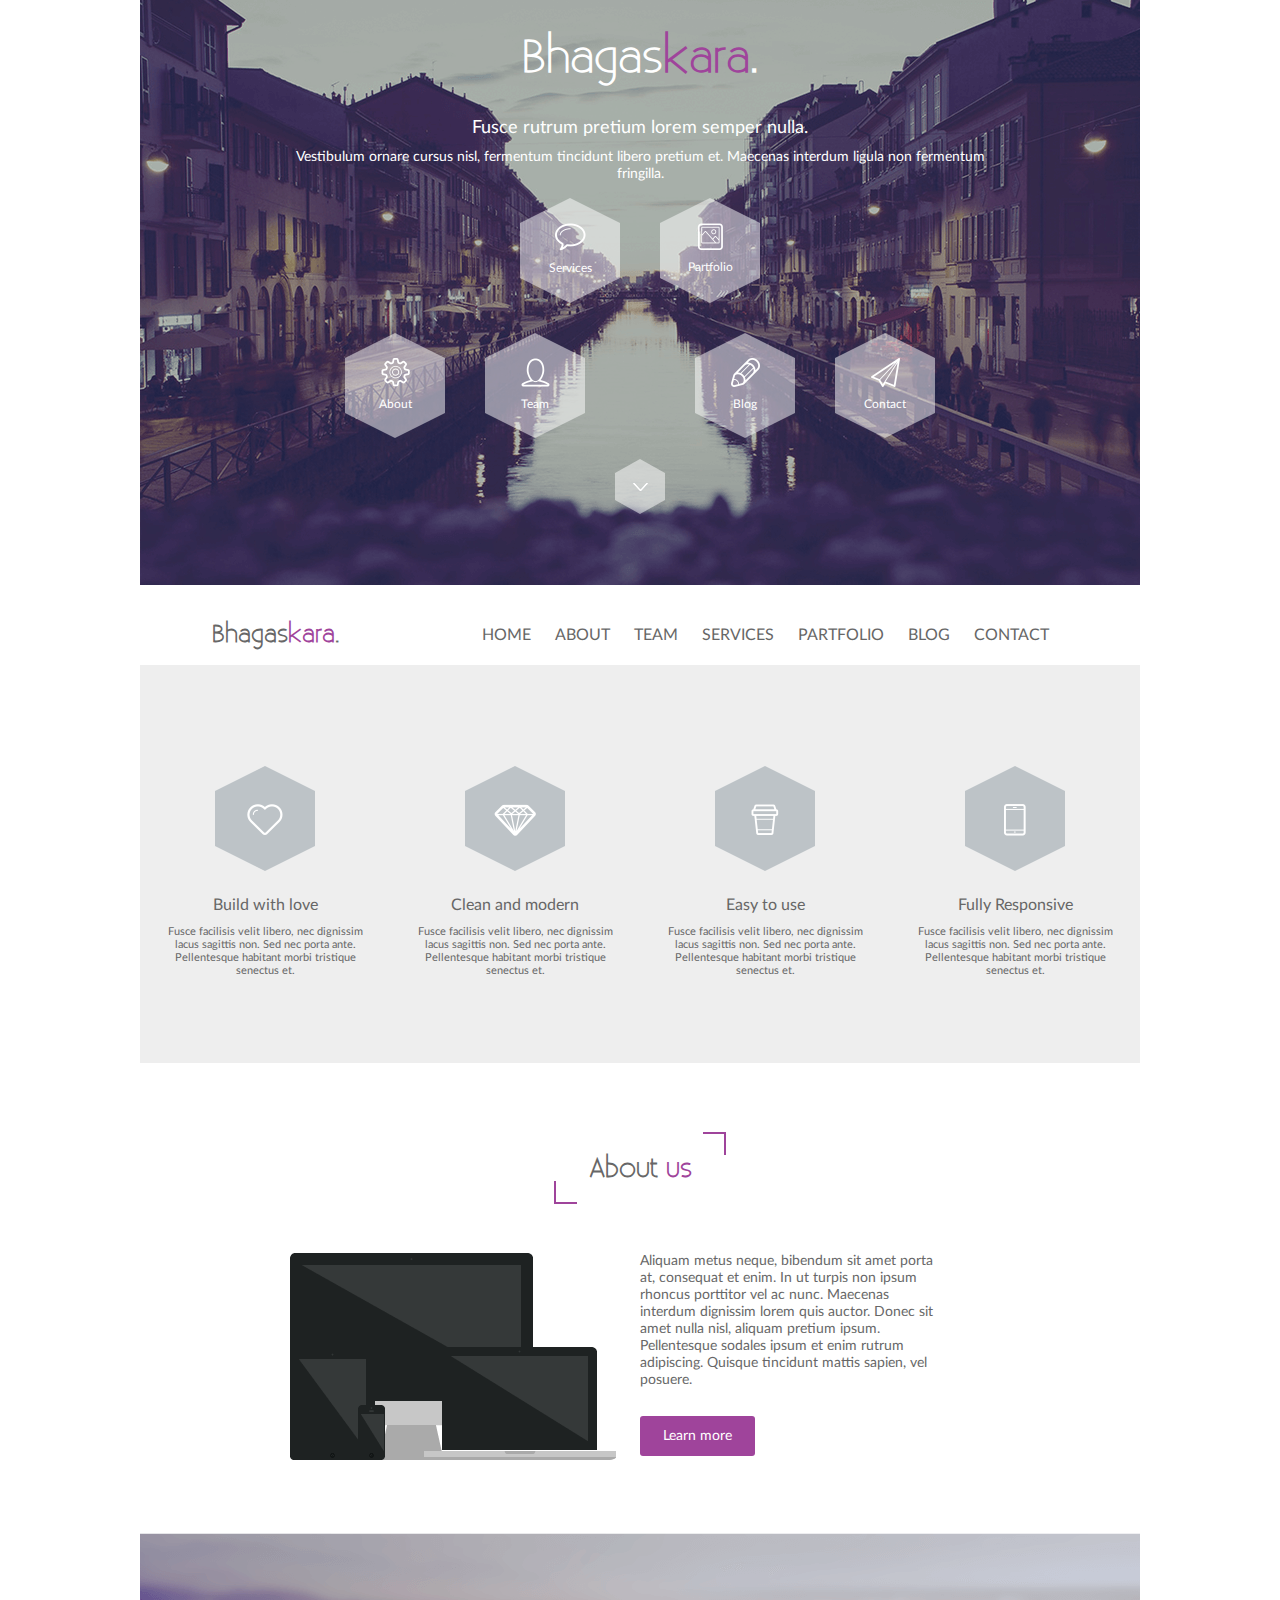
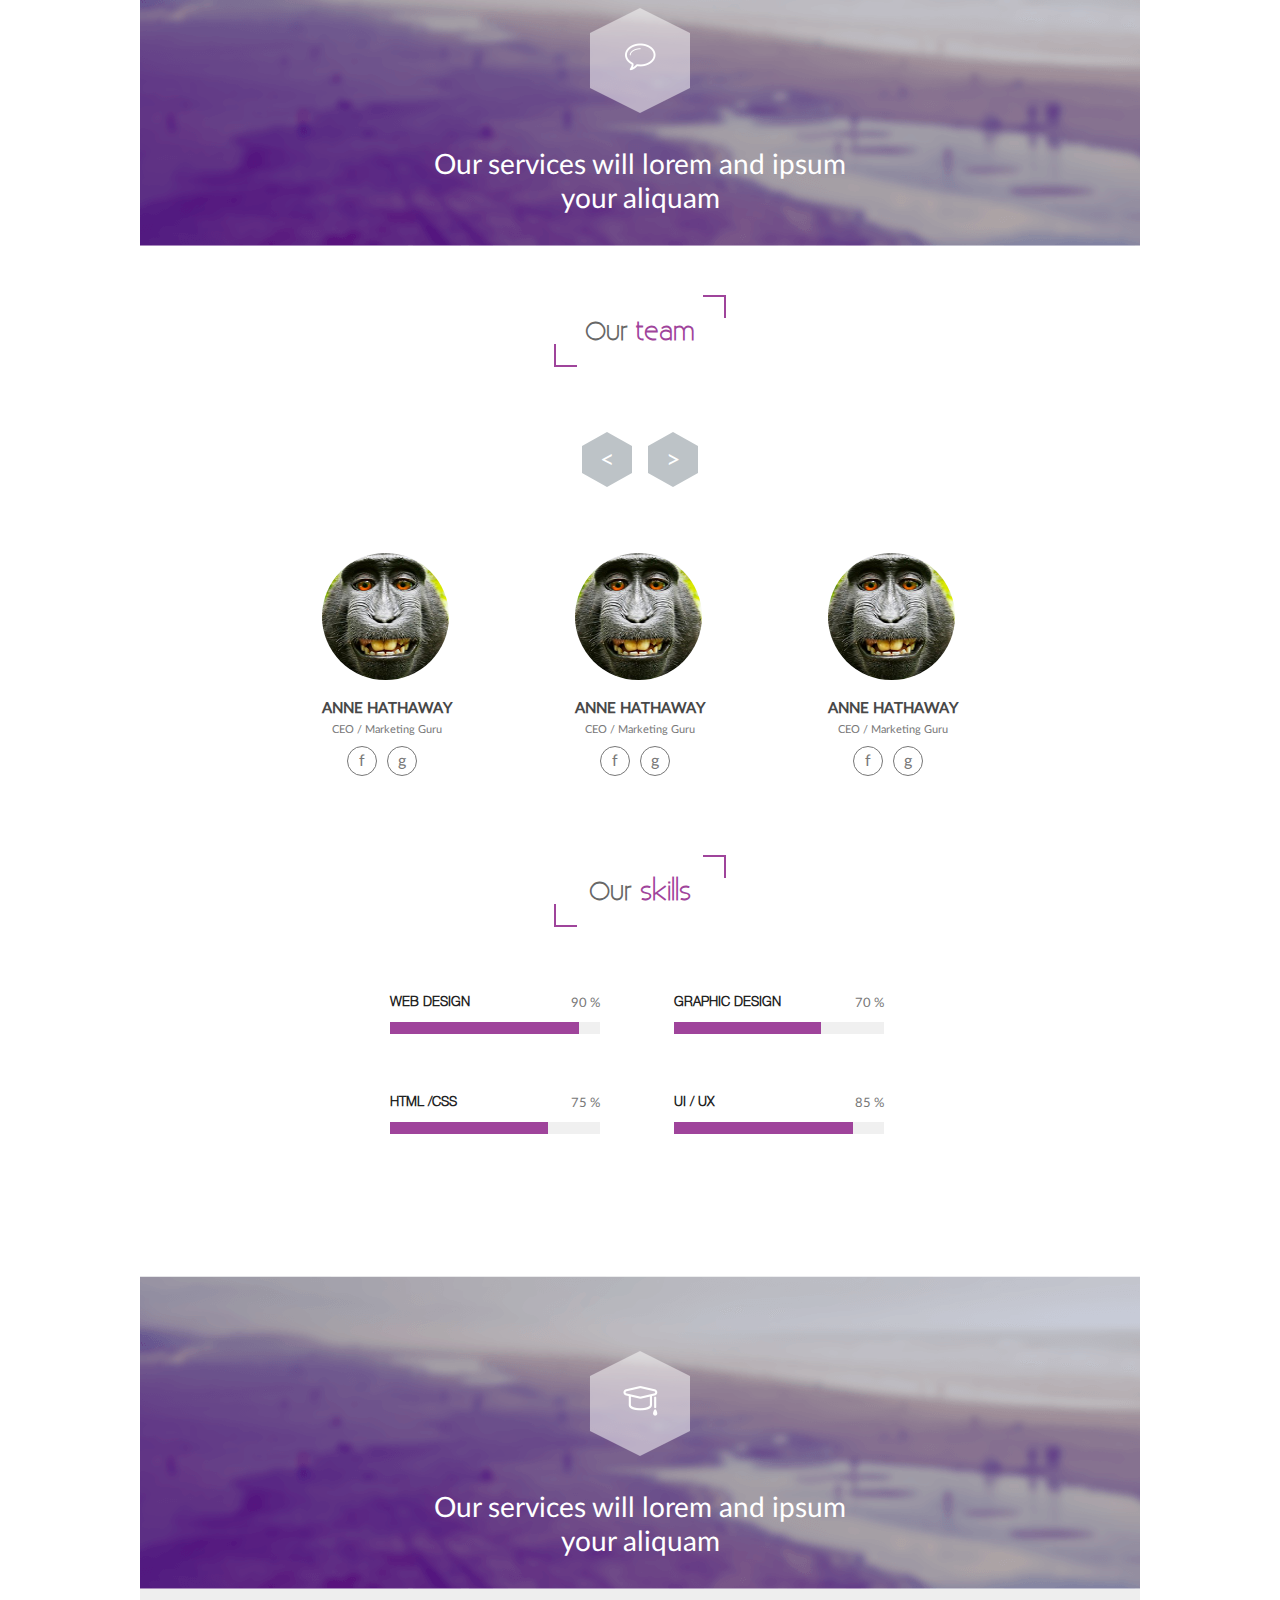
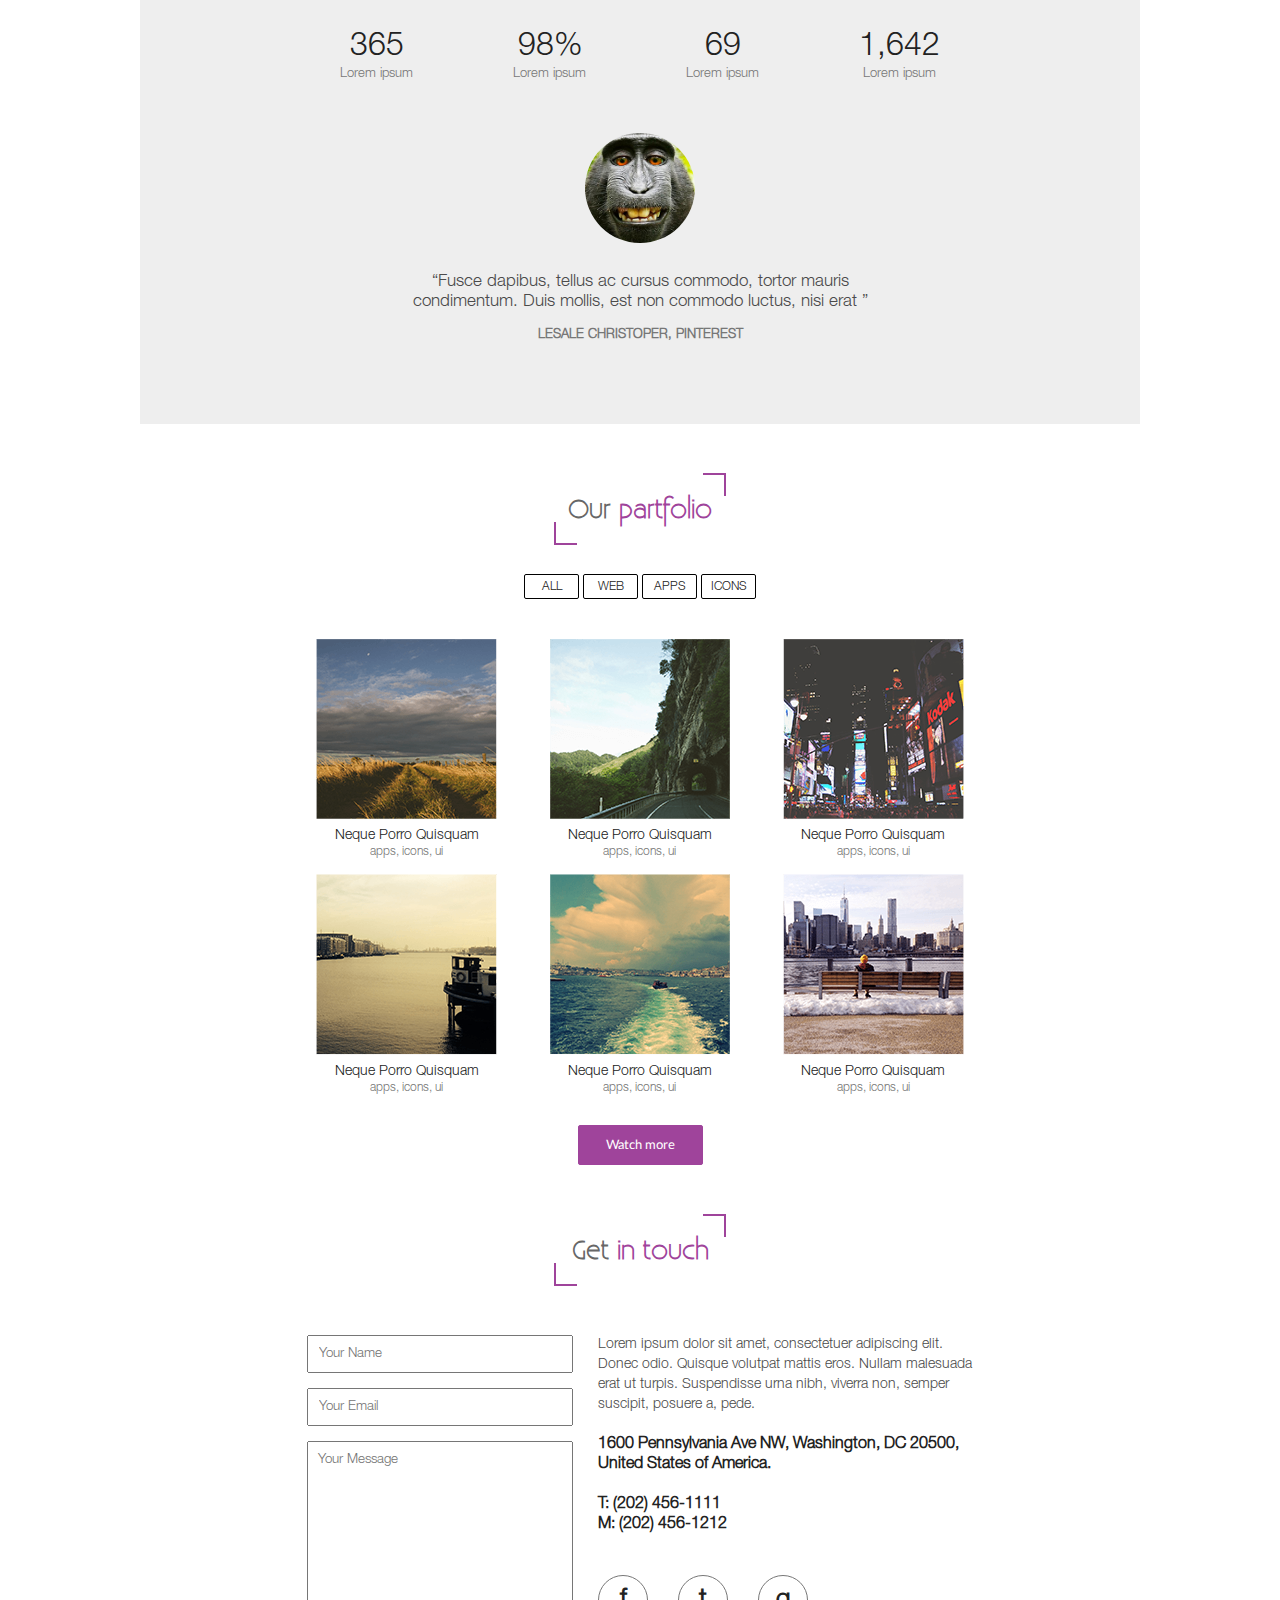
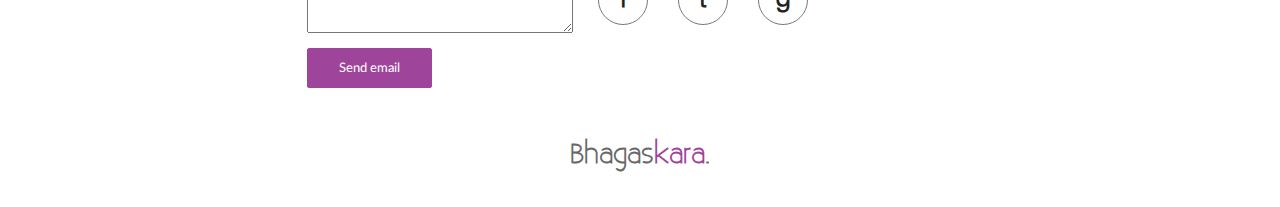
<file: final_task/index.html>
<!DOCTYPE html>
<html>
<head>
  <meta charset="UTF-8">
  <title>Final task</title>
  <link rel="stylesheet" href="./styles/output.css">
</head>
<body>
 <div class="container">
  <header class="page-header">
    <h1>
      <span>Bhagas</span>
      <span>kara</span>
      <span>.</span>
    </h1>
    <div class="page-header-description">
      <h3>
        Fusce rutrum pretium lorem semper nulla.
      </h3>
      <p>
        Vestibulum ornare cursus nisl, fermentum tincidunt libero pretium et. Maecenas interdum ligula non fermentum fringilla.
      </p>
    </div>
    <div class="page-header-menu">
      <div class="page-header-menu-center-part">
       <div class="menu-block">
        <a href="#services" class="header-hexagon">
          <div class="header-sprite sprite-bubble"></div>
          <p>Services</p>
        </a>
        <a href="#partfolio" class="header-hexagon">
          <div class="header-sprite sprite-photo"></div>
          <p>Partfolio</p>
        </a>        
       </div>
      </div> 
      <div class="page-header-menu-side-part">
        <div class="menu-block">
          <a href="#about" class="header-hexagon">
            <div class="header-sprite sprite-settings"></div>
            <p>About</p>
          </a>
          <a href="#team" class="header-hexagon">
             <div class="header-sprite sprite-user"></div>
             <p>Team</p>
          </a>
       </div>
         <div class="menu-block">
            <a href="#blog" class="header-hexagon">
             <div class="header-sprite sprite-pen"></div>
             <p>Blog</p>
            </a>
            <a href="#contact" class="header-hexagon">
             <div class="header-sprite sprite-paperplane"></div>
             <p>Contact</p>
            </a>
         </div>
      </div>      
      <div class="page-header-menu-center-part">
        <a href="#nav-bar" class="header-submit-hexagon">
          <div class="header-sprite sprite-arrow-15"></div>
        </a>
      </div>
    </div>
  </header>
  <nav id="nav-bar" class="page-nav-bar">
    <div class="nav-bar-company-logo">
      <span>Bhagas</span>
      <span>kara</span>
      <span>.</span>
    </div>
    <ul>
      <li><a href="#home">HOME</a></li>
      <li><a href="#about">ABOUT</a></li>
      <li><a href="#team">TEAM</a></li>
      <li><a href="#services">SERVICES</a></li>
      <li><a href="#partfolio">PARTFOLIO</a></li>
      <li><a href="#blog">BLOG</a></li>
      <li><a href="#contact">CONTACT</a></li>
    </ul>
  </nav>
  <section id="home" class="benefits-section">
    <div class="benefit">
      <div class="benefit-hexagon">
        <div class="benefit-sprite sprite-heart"></div>
      </div>
      <p>
        Build with love
      </p>
      <p>
        Fusce facilisis velit libero, nec 
        dignissim lacus sagittis non. 
        Sed nec porta ante. Pellentesque 
        habitant morbi tristique senectus et.
      </p>
    </div>
    <div class="benefit">
      <div class="benefit-hexagon">
        <div class="benefit-sprite sprite-diamond"></div>
      </div>
      <p>
        Clean and modern
      </p>
      <p>
        Fusce facilisis velit libero, nec 
        dignissim lacus sagittis non. 
        Sed nec porta ante. Pellentesque 
        habitant morbi tristique senectus et.
      </p>
    </div>
    <div class="benefit">
      <div class="benefit-hexagon">
        <div class="benefit-sprite sprite-cup"></div>
      </div>
      <p>
        Easy to use
      </p>
      <p>
        Fusce facilisis velit libero, nec 
        dignissim lacus sagittis non. 
        Sed nec porta ante. Pellentesque 
        habitant morbi tristique senectus et.
      </p>
    </div>
    <div class="benefit">
      <div class="benefit-hexagon">
        <div class="benefit-sprite sprite-phone"></div>
      </div>
      <p>
        Fully Responsive
      </p>
      <p>
        Fusce facilisis velit libero, nec 
        dignissim lacus sagittis non. 
        Sed nec porta ante. Pellentesque 
        habitant morbi tristique senectus et.
      </p>
    </div>
  </section>
  <section id="about" class="about-us-section">
      <div class="section-title">
        <span>About</span>
        <span>us</span>
      </div>
    <div class="learn-more">
        <img src="./images/about-us-image.png" alt="devices">
        <div class="learn-more-description">
          <p>
            Aliquam metus neque, bibendum sit amet porta at, consequat et 
            enim. In ut turpis non ipsum rhoncus porttitor vel ac nunc. 
            Maecenas interdum dignissim lorem quis auctor. Donec sit amet 
            nulla nisl, aliquam pretium ipsum. Pellentesque sodales ipsum et 
            enim rutrum adipiscing. Quisque tincidunt mattis sapien, 
            vel posuere.
          </p>
          <a href="">Learn more</a>
        </div>
    </div>
  </section>
  <section class="divider-section">
    <div class="divider-section-hexagon">
      <div class="header-sprite sprite-bubble"></div>
    </div>
    <h3>
      Our services will lorem and ipsum your aliquam
    </h3>
  </section>
  <section id="team" class="team-section">
    <div class="section-title">
      <span>Our</span>
      <span>team</span>
    </div>
    <div class="prev-next-links-container">
     <a class="prev-next-hexagon" href="">&lt;</a>
     <a class="prev-next-hexagon" href="">></a>
    </div>
    <div class="team">
      <div class="employee">
        <img src="./images/photo.png" alt="employee">
        <p>ANNE HATHAWAY</p>
        <p>CEO / Marketing Guru</p>
        <div class="contact-links">
          <a class="contact-link" href="https://www.facebook.com">
            <span>f</span>
          </a>
          <a href="https://plus.google.com" class="contact-link">
            <span>g</span>
          </a>
        </div>
      </div>
      <div class="employee">
        <img src="./images/photo.png" alt="employee">
        <p>ANNE HATHAWAY</p>
        <p>CEO / Marketing Guru</p>
        <div class="contact-links">
          <a class="contact-link" href="https://www.facebook.com">
            <span>f</span>
          </a>
          <a href="https://plus.google.com" class="contact-link">
            <span>g</span>
          </a>
        </div>
      </div>
      <div class="employee">
        <img src="./images/photo.png" alt="employee">
        <p>ANNE HATHAWAY</p>
        <p>CEO / Marketing Guru</p>
        <div class="contact-links">
          <a class="contact-link" href="https://www.facebook.com">
            <span>f</span>
          </a>
          <a href="https://plus.google.com" class="contact-link">
            <span>g</span>
          </a>
        </div>
      </div>
    </div>
  </section>
  <section id="services" class="skills-section">
    <div class="section-title">
      <span>Our</span>
      <span>skills</span>
    </div>
    <div class="skills-container">
      <div class="skill">
        <div class="skill-description">
          <p>WEB DESIGN</p>
          <div>
            <span class="skill-value">90</span>
            <span>%</span>
          </div>
        </div>
        <div class="skill-diagram">
          <div style="width: 90%"></div>
        </div>
      </div>
      <div class="skill">
        <div class="skill-description">
          <p>GRAPHIC DESIGN</p>
          <div>
            <span class="skill-value">70</span>
            <span>%</span>
          </div>
        </div>
        <div class="skill-diagram">
          <div style="width: 70%"></div>
        </div>
      </div>
      <div class="skill">
        <div class="skill-description">
          <p>HTML /CSS</p>
          <div>
            <span class="skill-value">75</span>
            <span>%</span>
          </div>
        </div>
        <div class="skill-diagram">
          <div style="width: 75%"></div>
        </div>
      </div>
      <div class="skill">
        <div class="skill-description">
          <p>UI / UX</p>
          <div>
            <span class="skill-value">85</span>
            <span>%</span>
          </div>
        </div>
        <div class="skill-diagram">
          <div style="width: 85%"></div>
        </div>
      </div>
    </div>
  </section>
  <section class="divider-section">
    <div class="divider-section-hexagon">
      <div class="benefit-sprite sprite-study"></div>
    </div>
    <h3>
      Our services will lorem and ipsum your aliquam
    </h3>
  </section>
  <section id="blog" class="statistic-section">
    <div class="statistic-values-container">
      <div class="statistic-value">
        <p>365</p>
        <p>Lorem ipsum</p> 
      </div>
      <div class="statistic-value">
        <p>98%</p>
        <p>Lorem ipsum</p> 
      </div>
      <div class="statistic-value">
        <p>69</p>
        <p>Lorem ipsum</p> 
      </div>
      <div class="statistic-value">
        <p>1,642</p>
        <p>Lorem ipsum</p> 
      </div> 
    </div>
    <div class="statistics-description">
      <img src="./images/photo.png" alt="description photo">
      <p>
        “Fusce dapibus, tellus ac cursus commodo, tortor mauris 
        condimentum. Duis mollis, est non commodo luctus, nisi erat ”
      </p>
      <p>
        LESALE CHRISTOPER, PINTEREST
      </p>
    </div>
  </section>
  <section id="partfolio" class="partfolio-section">
    <div class="section-title">
      <span>Our</span>
      <span>partfolio</span>
    </div>
    <nav class="partfolio-navigation">
      <ul>
        <li><a href="">ALL</a></li>
        <li><a href="">WEB</a></li>
        <li><a href="">APPS</a></li>
        <li><a href="">ICONS</a></li>
      </ul>
    </nav>
    <div class="partfolio-projects-container">
      <div class="partfolio-project">
        <img src="./images/partfolio/1.png" alt="project">
        <p>Neque Porro Quisquam</p>
        <p>apps, icons, ui</p>
      </div>
      <div class="partfolio-project">
        <img src="./images/partfolio/2.png" alt="project">
        <p>Neque Porro Quisquam</p>
        <p>apps, icons, ui</p>
      </div>
      <div class="partfolio-project">
        <img src="./images/partfolio/3.png" alt="project">
        <p>Neque Porro Quisquam</p>
        <p>apps, icons, ui</p>
      </div>
      <div class="partfolio-project">
        <img src="./images/partfolio/4.png" alt="project">
        <p>Neque Porro Quisquam</p>
        <p>apps, icons, ui</p>
      </div>
      <div class="partfolio-project">
        <img src="./images/partfolio/5.png" alt="project">
        <p>Neque Porro Quisquam</p>
        <p>apps, icons, ui</p>
      </div>
      <div class="partfolio-project">
        <img src="./images/partfolio/6.png" alt="project">
        <p>Neque Porro Quisquam</p>
        <p>apps, icons, ui</p>
      </div>
    </div>
    <button class="show-more-button">
      Watch more
    </button>
  </section>
  <section id="contact" class="feedback-section">
    <div class="section-title">
      <span>Get</span>
      <span>in touch</span>
    </div>
    <div class="feedback-container">
      <form action="/send">
        <input type="text" name="name" placeholder="Your Name">
        <input type="email" name="email" placeholder="Your Email">
        <textarea name="message" id="message-area" cols="30" rows="10" placeholder="Your Message"></textarea>
        <input type="submit" value="Send email">
      </form>
      <div class="contact-info">
        <p>
          Lorem ipsum dolor sit amet, consectetuer adipiscing elit. Donec odio. Quisque volutpat mattis eros. Nullam malesuada erat ut turpis. Suspendisse urna nibh, viverra non, semper suscipit, posuere a, pede.
        </p>
        <p>
          1600 Pennsylvania Ave NW, Washington, 
          DC 20500, United States of America. 
        </p>
        <p> 
          T: (202) 456-1111
        </p>
        <p>
          M: (202) 456-1212
        </p>
        <div class="footer-contact-links">
          <a href="https://facebook.com" class="footer-contact-link">f</a>
          <a href="https://twitter.com" class="footer-contact-link">t</a>
          <a href="https://google.com" class="footer-contact-link">g</a>
        </div>
      </div>
    </div>
  </section>
  <footer class="page-footer">
    <span>Bhagas</span>
    <span>kara</span>
    <span>.</span>
  </footer>
 </div>
</body>
</html>
</file>
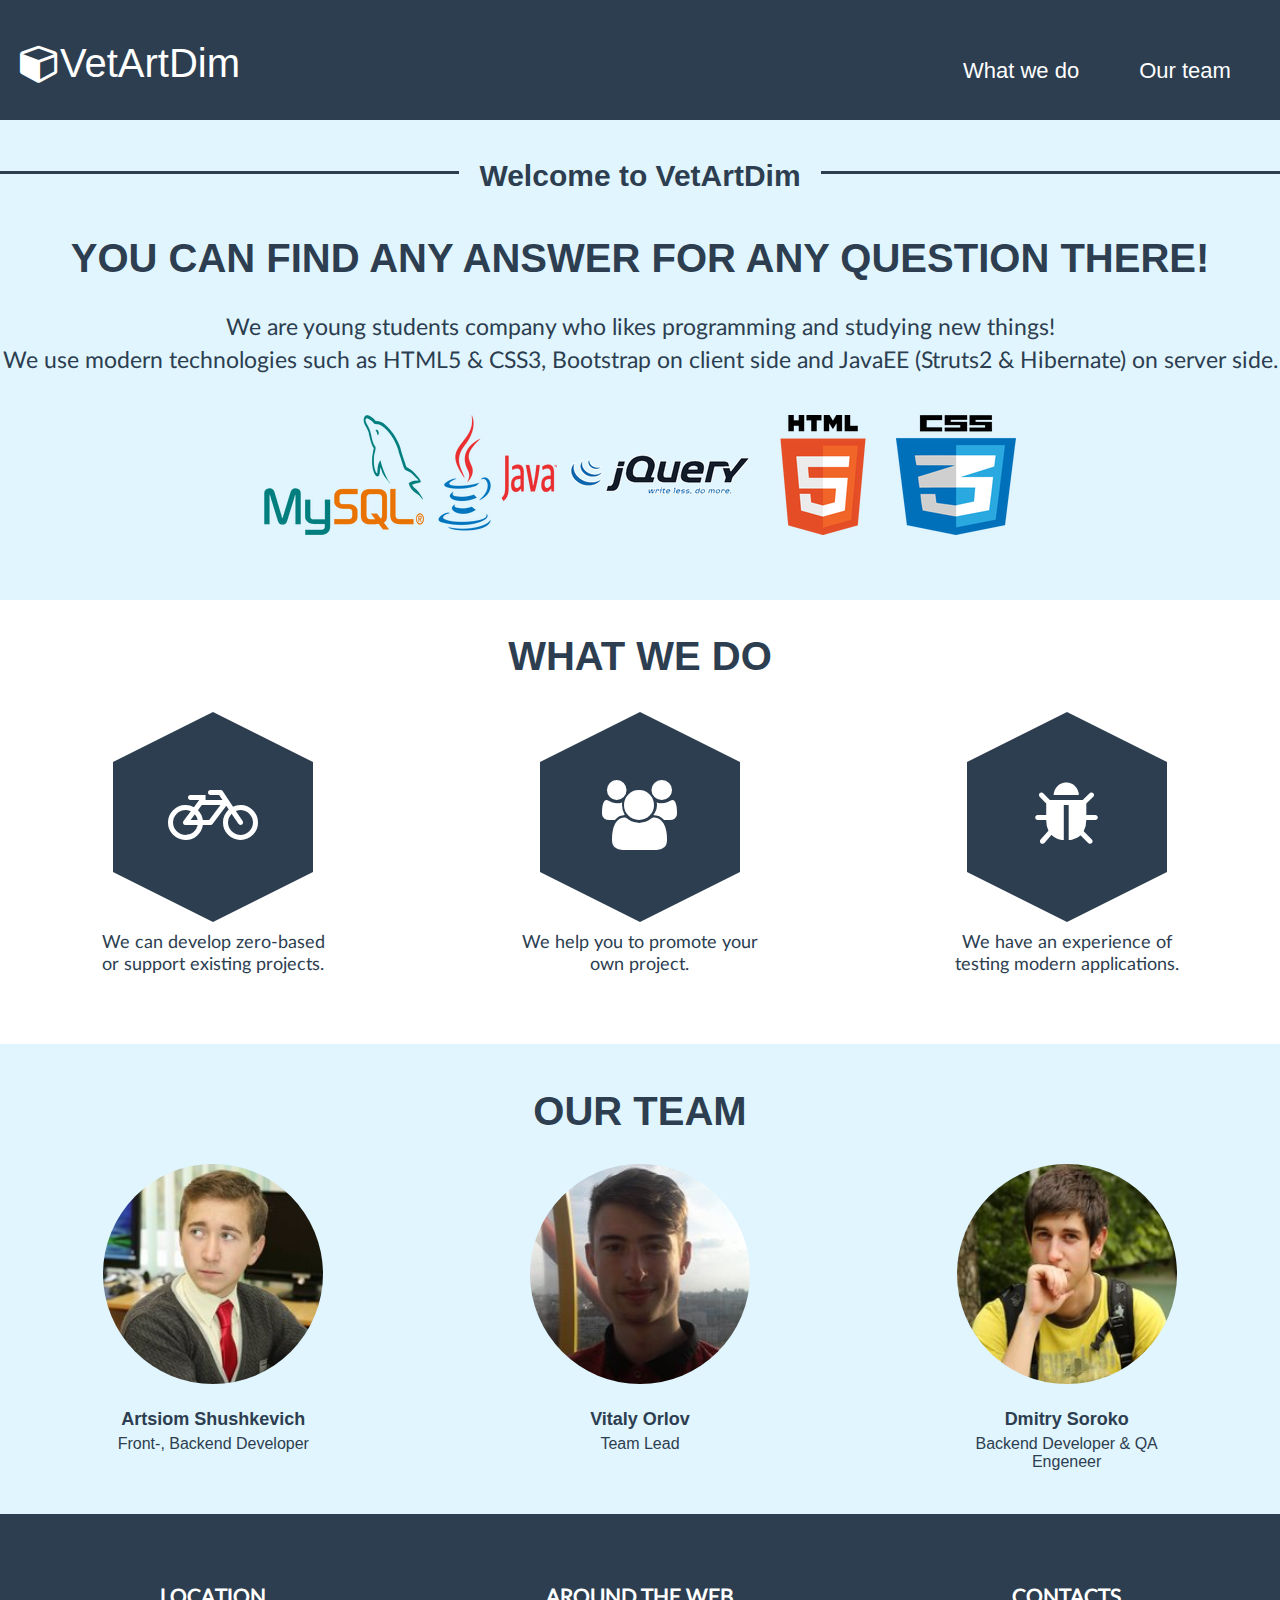
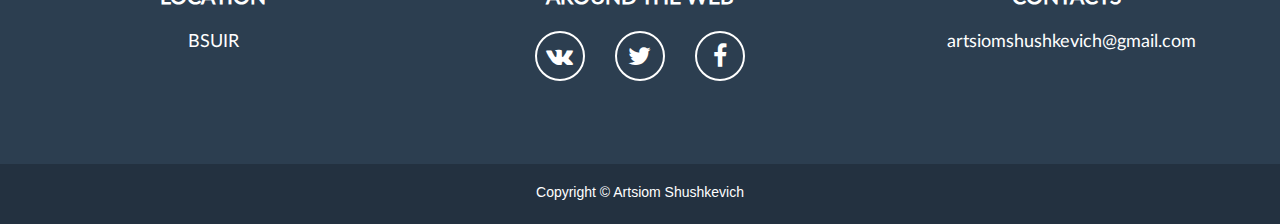
<file: noqueues/index.html>
<!DOCTYPE html>
<html>
  <head>
    <meta name="viewport" content="width=device-width, initial-scale=1.0">
    <meta charset="utf-8">
    <title>VetArtDim</title>
    <link rel="stylesheet" href="./style.css" media="screen" charset="utf-8">
    <link rel="stylesheet" href="https://cdnjs.cloudflare.com/ajax/libs/font-awesome/4.6.3/css/font-awesome.min.css">
  </head>
  <body>
      <div class="container">

        <header class="page-header-container">
          <div class="page-header">
            <div class="logo">
                <a href="#"><i class="fa fa-cube" aria-hidden="true"></i>VetArtDim</a>
            </div>
            <nav class="not-hidden-menu">
                <ul class="page-menu">
                  <li><a href="#abilities-section">What we do</a></li>
                  <li><a href="#developers-team-section">Our team</a></li>
                </ul>
            </nav>

            <div id="menu-button" class="menu-button">
              <i class="fa fa-bars" aria-hidden="true"></i>
            </div>

            <nav class="hidden-menu">
              <ul>
                <li><a href="#abilities-section">What we do</a></li>
                <li><a href="#developers-team-section">Our team</a></li>
              </ul>
            </nav>
          </div>
        </header>
        <section class="welcome-section">
          <div class="divider-inner">
              <span class="skills">Welcome to VetArtDim</span>
          </div>
          <h2>YOU CAN FIND ANY ANSWER FOR ANY QUESTION THERE!</h2>
          <div class="description">
            <p class="team-description">
              We are young students company who likes programming and studying new things!
            </p>
            <p  class="team-description">
              We use modern technologies such as HTML5 & CSS3, Bootstrap on client side and JavaEE (Struts2 & Hibernate)
              on server side.
            </p>
          </div>
          <div class="technologies">
            <img src="./images/technologies/mysql.png" alt="mysql" />
            <img src="./images/technologies/java-logo.png" alt="java" />
            <img src="./images/technologies/JQuery.png" alt="jquery" />
            <img src="./images/technologies/html5.png" alt="html5" />
            <img src="./images/technologies/CSS3.png" alt="css3" />
          </div>
        </section>
        <section id="abilities-section" class="abilities-section">
          <h2>WHAT WE DO</h2>
          <div class="abilities-container">
            <div class="ability">
              <div class="hexagon">
                <span><i class="fa fa-bicycle" aria-hidden="true"></i></span>
              </div>
              <p class="ability-description">
                We can develop zero-based or support existing projects.
              </p>
            </div>
            <div class="ability">
              <div class="hexagon">
                <span><i class="fa fa-users" aria-hidden="true"></i></span>
              </div>
              <p class="ability-description">
                We help you to promote your own project.
              </p>
            </div>
            <div class="ability">
              <div class="hexagon">
                  <span><i class="fa fa-bug" aria-hidden="true"></i></span>
              </div>
              <p class="ability-description">
                We have an experience of testing modern applications.
              </p>
            </div>
          </div>
        </section>
        <section id="developers-team-section" class="developers-team-section">
            <h2>OUR TEAM</h2>

            <div class="developers-team">
              <div class="developer">
                <img src="./images/avatars/shushkevich.jpg" alt="artsiom shushkevich" class="developer-avatar" />
                <p class="developers-name">
                  Artsiom Shushkevich
                </p>
                <p class="developers-position">
                  Front-, Backend Developer
                </p>
              </div>
              <div class="developer">
                <img src="./images/avatars/orlov.jpg" alt="artsiom shushkevich" class="developer-avatar" />
                <p class="developers-name">
                  Vitaly Orlov
                </p>
                <p class="developers-position">
                  Team Lead
                </p>
              </div>
              <div class="developer">
                <img src="./images/avatars/soroko.jpg" alt="artsiom shushkevich" class="developer-avatar" />
                <p class="developers-name">
                  Dmitry Soroko
                </p>
                <p class="developers-position">
                  Backend Developer & QA Engeneer
                </p>
              </div>
            </div>

        </section>
        <section class="contacts-info">
          <div class="contacts-info-chunk">
            <h3>LOCATION</h3>
            <span>BSUIR</span>
          </div>

          <div class="contacts-info-chunk">
            <h3>AROUND THE WEB</h3>
            <div class="social-networks">
                <div class="social-networks-button">
                  <a href="https://vk.com"><i class="fa fa-vk" aria-hidden="true"></i></a>
                </div>
                <div class="social-networks-button">
                  <a href="https://twitter.com"><i class="fa fa-twitter" aria-hidden="true"></i></a>
                </div>
                <div class="social-networks-button">
                  <a href="https://www.facebook.com"><i class="fa fa-facebook" aria-hidden="true"></i></a>
                </div>
            </div>
          </div>
          <div class="contacts-info-chunk">
            <h3>CONTACTS</h3>
              <a  class="email-link" href="mailto:artsiomshushkevich@gmail.com">artsiomshushkevich@gmail.com</a>
          </div>
        </section>
        <div class="push"></div>
      </div>
      <footer class="page-footer">
          <span>Copyright &copy; Artsiom Shushkevich</span>
      </footer>

      <script type="text/javascript">
        (function() {
          var isTouched = false;
          function showHiddenMenuByClick(event) {
            if (isTouched) {
              return;
            }
            var hiddenMenu = document.querySelector('.hidden-menu');
            if (event.target.matches('#menu-button') ||
                event.target.matches('.fa.fa-bars')) {
              hiddenMenu.classList.toggle('show');
            } else {
              if (hiddenMenu.classList.contains('show')) {
                hiddenMenu.classList.remove('show');
              }
            }
          }
          function showHiddenMenuByTouch() {
            var hiddenMenu = document.querySelector('.hidden-menu');
            hiddenMenu.classList.toggle('show');
            isTouched = true;
          }
          window.addEventListener('click', showHiddenMenuByClick);
          document.querySelector('#menu-button').addEventListener('touchend', showHiddenMenuByTouch);
        })();

      </script>
  </body>
</html>
</file>
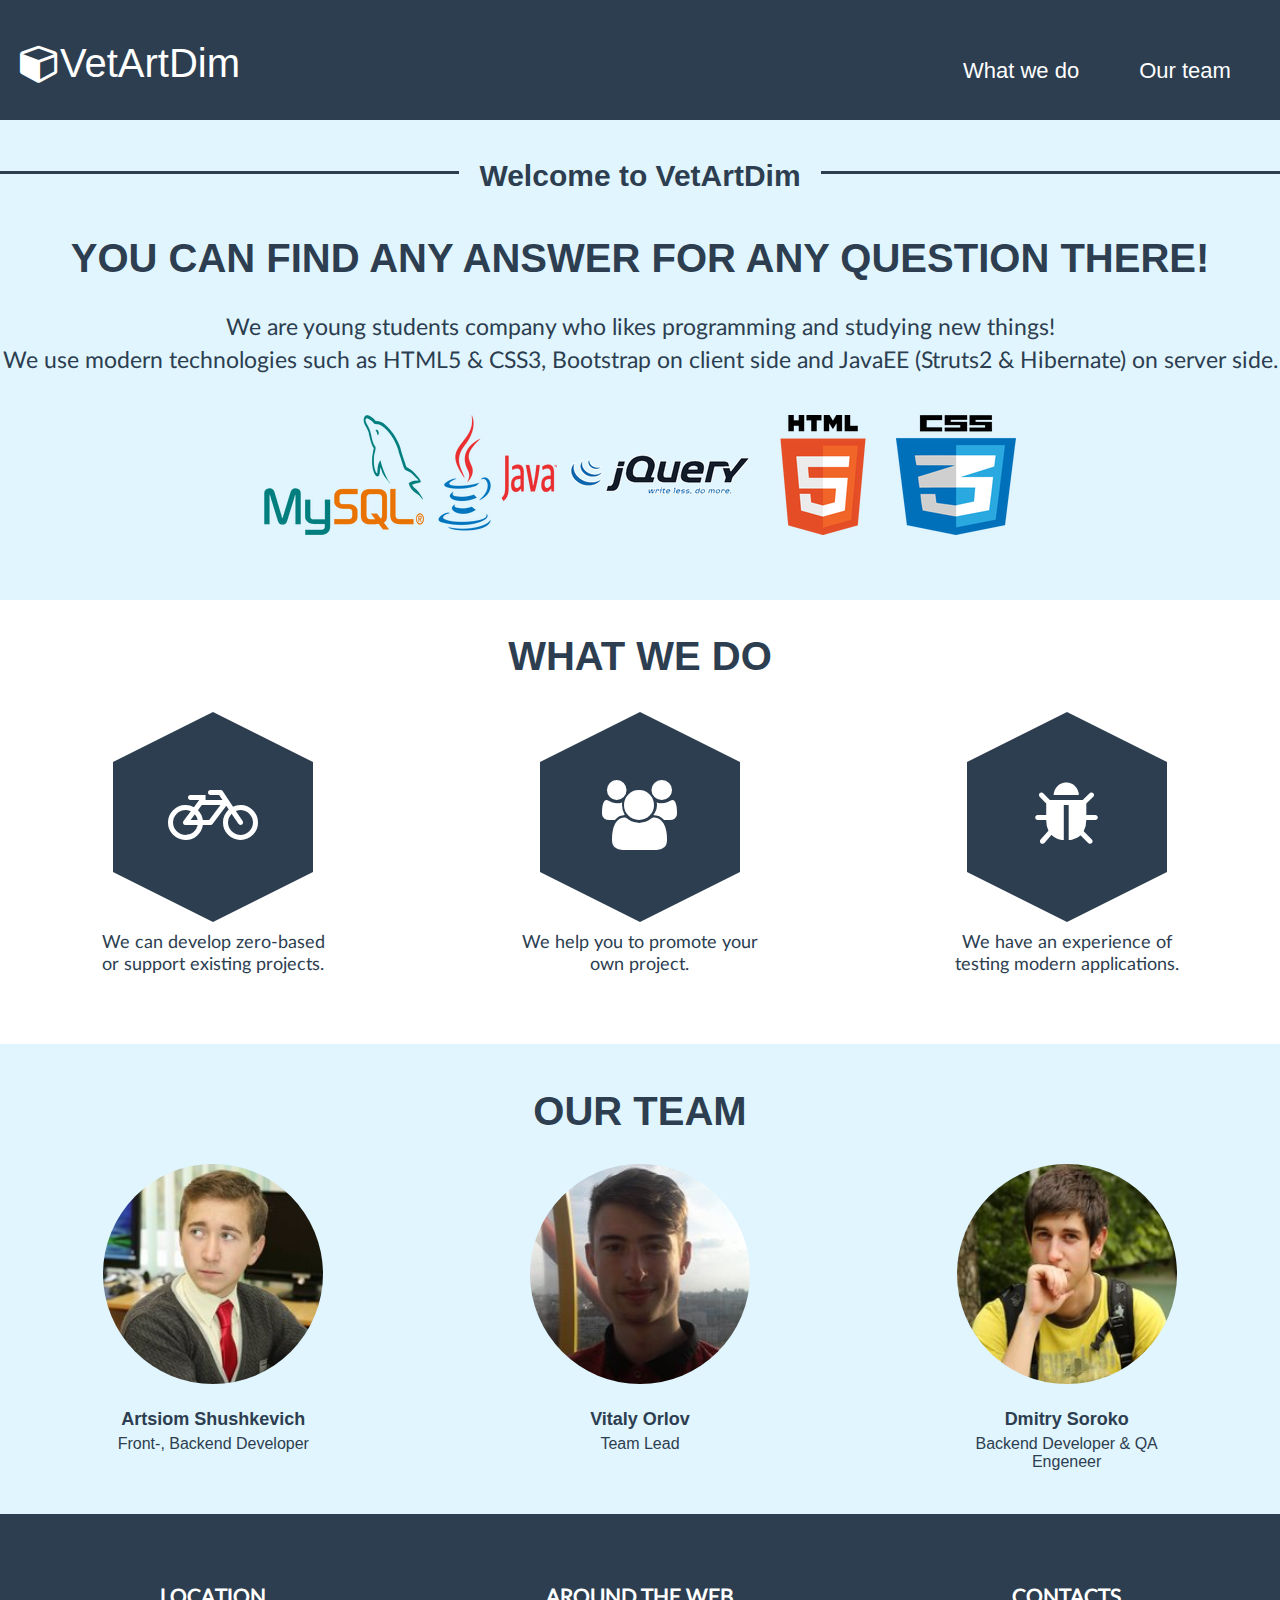
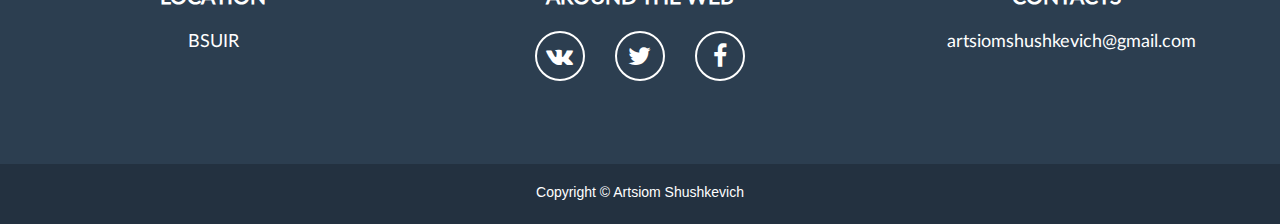
<file: vetartdim/index.html>
<!DOCTYPE html>
<html>
  <head>
    <meta name="viewport" content="width=device-width, initial-scale=1.0, maximum-scale=1">
    <meta charset="utf-8">
    <title>VetArtDim</title>
    <link rel="stylesheet" href="./style.css" media="screen" charset="utf-8">
    <link rel="stylesheet" href="https://cdnjs.cloudflare.com/ajax/libs/font-awesome/4.6.3/css/font-awesome.min.css">
  </head>
  <body>
      <div class="container">

        <header class="page-header-container">
          <div class="page-header">
            <div class="logo">
                <a href="#"><i class="fa fa-cube" aria-hidden="true"></i>VetArtDim</a>
            </div>
            <nav class="not-hidden-menu">
                <ul class="page-menu">
                  <li><a href="#abilities-section">What we do</a></li>
                  <li><a href="#developers-team-section">Our team</a></li>
                </ul>
            </nav>

            <div id="menu-button" class="menu-button">
              <i class="fa fa-bars" aria-hidden="true"></i>
            </div>

            <nav class="hidden-menu">
              <ul>
                <li><a href="#abilities-section">What we do</a></li>
                <li><a href="#developers-team-section">Our team</a></li>
              </ul>
            </nav>
          </div>
        </header>
        <section class="welcome-section">
          <div class="divider-inner">
              <span class="skills">Welcome to VetArtDim</span>
          </div>
          <h2>YOU CAN FIND ANY ANSWER FOR ANY QUESTION THERE!</h2>
          <div class="description">
            <p class="team-description">
              We are young students company who likes programming and studying new things!
            </p>
            <p  class="team-description">
              We use modern technologies such as HTML5 & CSS3, Bootstrap on client side and JavaEE (Struts2 & Hibernate)
              on server side.
            </p>
          </div>
          <div class="technologies">
            <img src="./images/technologies/mysql.png" alt="mysql" />
            <img src="./images/technologies/java-logo.png" alt="java" />
            <img src="./images/technologies/JQuery.png" alt="jquery" />
            <img src="./images/technologies/html5.png" alt="html5" />
            <img src="./images/technologies/CSS3.png" alt="css3" />
          </div>
        </section>
        <section id="abilities-section" class="abilities-section">
          <h2>WHAT WE DO</h2>
          <div class="abilities-container">
            <div class="ability">
              <div class="hexagon">
                <span><i class="fa fa-bicycle" aria-hidden="true"></i></span>
              </div>
              <p class="ability-description">
                We can develop zero-based or support existing projects.
              </p>
            </div>
            <div class="ability">
              <div class="hexagon">
                <span><i class="fa fa-users" aria-hidden="true"></i></span>
              </div>
              <p class="ability-description">
                We help you to promote your own project.
              </p>
            </div>
            <div class="ability">
              <div class="hexagon">
                  <span><i class="fa fa-bug" aria-hidden="true"></i></span>
              </div>
              <p class="ability-description">
                We have an experience of testing modern applications.
              </p>
            </div>
          </div>
        </section>
        <section id="developers-team-section" class="developers-team-section">
            <h2>OUR TEAM</h2>

            <div class="developers-team">
              <div class="developer">
                <img src="./images/avatars/shushkevich.jpg" alt="artsiom shushkevich" class="developer-avatar" />
                <p class="developers-name">
                  Artsiom Shushkevich
                </p>
                <p class="developers-position">
                  Front-, Backend Developer
                </p>
              </div>
              <div class="developer">
                <img src="./images/avatars/orlov.jpg" alt="artsiom shushkevich" class="developer-avatar" />
                <p class="developers-name">
                  Vitaly Orlov
                </p>
                <p class="developers-position">
                  Team Lead
                </p>
              </div>
              <div class="developer">
                <img src="./images/avatars/soroko.jpg" alt="artsiom shushkevich" class="developer-avatar" />
                <p class="developers-name">
                  Dmitry Soroko
                </p>
                <p class="developers-position">
                  Backend Developer & QA Engeneer
                </p>
              </div>
            </div>

        </section>
        <section class="contacts-info">
          <div class="contacts-info-chunk">
            <h3>LOCATION</h3>
            <span>BSUIR</span>
          </div>

          <div class="contacts-info-chunk">
            <h3>AROUND THE WEB</h3>
            <div class="social-networks">
                <div class="social-networks-button">
                  <a href="https://vk.com"><i class="fa fa-vk" aria-hidden="true"></i></a>
                </div>
                <div class="social-networks-button">
                  <a href="https://twitter.com"><i class="fa fa-twitter" aria-hidden="true"></i></a>
                </div>
                <div class="social-networks-button">
                  <a href="https://www.facebook.com"><i class="fa fa-facebook" aria-hidden="true"></i></a>
                </div>
            </div>
          </div>
          <div class="contacts-info-chunk">
            <h3>CONTACTS</h3>
              <a  class="email-link" href="mailto:artsiomshushkevich@gmail.com">artsiomshushkevich@gmail.com</a>
          </div>
        </section>
        <div class="push"></div>
      </div>
      <footer class="page-footer">
          <span>Copyright &copy; Artsiom Shushkevich</span>
      </footer>

      <script type="text/javascript">
        (function() {
          var isTouched = false;
          function showHiddenMenuByClick(event) {
            if (isTouched) {
              return;
            }
            var hiddenMenu = document.querySelector('.hidden-menu');
            if (event.target.matches('#menu-button') ||
                event.target.matches('.fa.fa-bars')) {
              hiddenMenu.classList.toggle('show');
            } else {
              if (hiddenMenu.classList.contains('show')) {
                hiddenMenu.classList.remove('show');
              }
            }
          }
          function showHiddenMenuByTouch() {
            var hiddenMenu = document.querySelector('.hidden-menu');
            hiddenMenu.classList.toggle('show');
            isTouched = true;
          }
          window.addEventListener('click', showHiddenMenuByClick);
          document.querySelector('#menu-button').addEventListener('touchend', showHiddenMenuByTouch);
        })();

      </script>
  </body>
</html>
</file>
<file: final_task/styles/output.css>
@font-face {
  font-family: "Lato";
  src: url("../fonts/Lato/Lato-Regular.woff2"), url("../fonts/Lato/Lato-Regular.woff"), url("../fonts/Lato/Lato-Regular.ttf"); }
@font-face {
  font-family: "Existence";
  src: url("../fonts/Existence/existence-light.woff"), url("../fonts/Existence/existence-light.ttf"); }
@font-face {
  font-family: "HelveticaNeue";
  src: url("../fonts/HelveticaNeue/HelveticaNeue.woff2"), url("../fonts/HelveticaNeue/HelveticaNeue.woff"), url("../fonts/HelveticaNeue/HelveticaNeue.ttf"); }
* {
  margin: 0px;
  box-sizing: border-box;
  padding: 0px; }

.container {
  margin: 0px auto;
  width: 1000px; }

.hexagon, .page-header .header-hexagon, .page-header .header-submit-hexagon, .benefits-section .benefit-hexagon, .divider-section .divider-section-hexagon, .team-section .prev-next-hexagon {
  width: 100px;
  height: 55px;
  position: relative;
  transition: background-color 0.3s ease;
  background-color: rgba(255, 255, 255, 0.5); }

.hexagon:before, .page-header .header-hexagon:before, .page-header .header-submit-hexagon:before, .benefits-section .benefit-hexagon:before, .divider-section .divider-section-hexagon:before, .team-section .prev-next-hexagon:before {
  content: "";
  position: absolute;
  top: -25px;
  left: 0;
  width: 0;
  height: 0;
  border-left: 50px solid transparent;
  border-right: 50px solid transparent;
  transition: border-bottom-color 0.3s ease; }

.hexagon:after, .page-header .header-hexagon:after, .page-header .header-submit-hexagon:after, .benefits-section .benefit-hexagon:after, .divider-section .divider-section-hexagon:after, .team-section .prev-next-hexagon:after {
  content: "";
  position: absolute;
  bottom: -25px;
  left: 0;
  width: 0;
  height: 0;
  border-left: 50px solid transparent;
  border-right: 50px solid transparent;
  transition: border-top-color 0.3s ease; }

.header-sprite {
  background-image: url(../images/header-sprites.png);
  background-repeat: no-repeat;
  display: block; }

.sprite-arrow-15,
.sprite-bubble,
.sprite-paperplane,
.sprite-pen,
.sprite-settings,
.sprite-user,
.sprite-photo {
  margin: 0px auto;
  margin-bottom: 10px; }

.sprite-arrow-15 {
  width: 15px;
  height: 8px;
  background-position: -10px -10px; }

.sprite-bubble {
  width: 31px;
  height: 28px;
  background-position: -10px -38px; }

.sprite-paperplane {
  width: 29px;
  height: 29px;
  background-position: -10px -86px; }

.sprite-pen {
  width: 29px;
  height: 29px;
  background-position: -10px -135px; }

.sprite-photo {
  width: 25px;
  height: 27px;
  background-position: -10px -184px; }

.sprite-settings {
  width: 29px;
  height: 29px;
  background-position: -10px -231px; }

.sprite-user {
  width: 29px;
  height: 29px;
  background-position: -10px -280px; }

.page-header {
  height: 585px;
  background-image: url(../images/header-background.png);
  color: white;
  font-family: Lato, Arial, sans-serif;
  text-align: center;
  padding: 30px 150px 30px 150px; }
  .page-header h1 {
    font-size: 0px;
    font-family: Existence, Arial, sans-serif;
    font-size: bold;
    margin-bottom: 30px; }
    .page-header h1 span {
      font-size: 45px; }
    .page-header h1 span:nth-child(2) {
      color: #9f449b; }
  .page-header .page-header-description {
    margin-bottom: 40px; }
    .page-header .page-header-description h3 {
      font-weight: 100;
      font-size: 18px;
      margin-bottom: 10px; }
    .page-header .page-header-description p {
      font-size: 14px;
      font-weight: 100; }
  .page-header .header-hexagon {
    color: white;
    display: block;
    text-decoration: none; }
    .page-header .header-hexagon p {
      font-size: 12px;
      font-weight: 100; }
  .page-header .header-hexagon:nth-child(1) {
    margin-right: 20px; }
  .page-header .header-hexagon:nth-child(2) {
    margin-left: 20px; }
  .page-header .header-hexagon:before {
    border-bottom: 25px solid rgba(255, 255, 255, 0.5); }
  .page-header .header-hexagon:after {
    border-top: 25px solid rgba(255, 255, 255, 0.5); }
  .page-header .page-header-menu-center-part,
  .page-header .menu-block {
    display: flex;
    justify-content: center; }
  .page-header .page-header-menu-side-part {
    display: flex;
    justify-content: space-around;
    margin-top: 80px;
    margin-bottom: 60px; }
  .page-header .header-submit-hexagon {
    display: block;
    width: 50px;
    height: 27px;
    padding-top: 10px; }
  .page-header .header-submit-hexagon:before {
    top: -13.7px;
    border-left: 25px solid transparent;
    border-right: 25px solid transparent;
    border-bottom: 14px solid rgba(255, 255, 255, 0.5); }
  .page-header .header-submit-hexagon:after {
    bottom: -13.7px;
    border-left: 25px solid transparent;
    border-right: 25px solid transparent;
    border-top: 14px solid rgba(255, 255, 255, 0.5); }
  .page-header .header-hexagon:hover,
  .page-header .header-submit-hexagon:hover {
    background-color: #9f449b; }
  .page-header .header-hexagon:hover::before,
  .page-header .header-submit-hexagon:hover::before {
    border-bottom-color: #9f449b; }
  .page-header .header-hexagon:hover::after,
  .page-header .header-submit-hexagon:hover::after {
    border-top-color: #9f449b; }

.company-logo, .page-nav-bar .nav-bar-company-logo, .section-title, .page-footer {
  color: #676767;
  font-family: Existence, Arial, sans-serif;
  font-size: 0px;
  font-weight: bold; }
  .company-logo span:nth-child(2), .page-nav-bar .nav-bar-company-logo span:nth-child(2), .section-title span:nth-child(2), .page-footer span:nth-child(2) {
    color: #9f449b; }

.page-nav-bar {
  height: 80px;
  padding-top: 30px;
  padding-bottom: 10px;
  display: flex;
  align-items: center;
  justify-content: space-around; }
  .page-nav-bar .nav-bar-company-logo span {
    font-size: 24px; }
  .page-nav-bar ul {
    list-style-type: none; }
    .page-nav-bar ul li {
      display: inline;
      width: 90px;
      margin-right: 20px; }
      .page-nav-bar ul li a {
        text-decoration: none;
        text-align: center;
        color: #676767;
        font-family: Lato, Arial, sans-serif; }
      .page-nav-bar ul li a:hover {
        color: #9f449b; }

.benefit-sprite {
  background-image: url(../images/benefits-sprites.png);
  background-repeat: no-repeat;
  display: block;
  margin: 0px auto; }

.sprite-cup {
  width: 28px;
  height: 31px;
  background-position: -10px -10px; }

.sprite-diamond {
  width: 42px;
  height: 32px;
  background-position: -10px -61px; }

.sprite-heart {
  width: 36px;
  height: 31px;
  background-position: -10px -113px; }

.sprite-phone {
  width: 22px;
  height: 32px;
  background-position: -10px -164px; }

.sprite-study {
  width: 35px;
  height: 30px;
  background-position: -10px -216px; }

.benefits-section {
  height: 398px;
  display: flex;
  justify-content: space-around;
  align-items: center;
  color: #676767;
  font-family: Lato, Arial, sans-serif;
  background-color: #eeeeee; }
  .benefits-section .benefit {
    padding-top: 40px; }
    .benefits-section .benefit p {
      width: 200px;
      text-align: center; }
    .benefits-section .benefit p:nth-child(2) {
      margin-top: 50px;
      margin-bottom: 10px;
      font-size: 16px; }
    .benefits-section .benefit p:nth-child(3) {
      font-size: 11px; }
  .benefits-section .benefit-hexagon {
    background-color: #bdc3c7;
    margin: 0px auto;
    padding-top: 13px; }
  .benefits-section .benefit-hexagon:before {
    border-bottom: 25px solid #bdc3c7; }
  .benefits-section .benefit-hexagon:after {
    border-top: 25px solid #bdc3c7; }

.divider-section {
  height: 313px;
  background-image: url(../images/divider-background.png);
  color: white;
  font-family: Lato, Arial, sans-serif;
  font-size: 24px;
  padding-top: 100px; }
  .divider-section .divider-section-hexagon {
    padding-top: 10px;
    margin: 0px auto; }
  .divider-section .divider-section-hexagon:before {
    border-bottom: 25px solid rgba(255, 255, 255, 0.5); }
  .divider-section .divider-section-hexagon:after {
    border-top: 25px solid rgba(255, 255, 255, 0.5); }
  .divider-section h3 {
    width: 450px;
    margin: 60px auto;
    font-weight: 100;
    text-align: center; }

.section-title {
  position: relative;
  font-size: 26px;
  width: 170px;
  height: 70px;
  text-align: center;
  padding-top: 20px;
  margin: 0px auto; }

.section-title:before,
.section-title:after {
  content: "";
  position: absolute;
  display: inline-block;
  width: 21px;
  height: 21px;
  color: #9f449b; }

.section-title:before {
  border-bottom: 2px solid;
  border-left: 2px solid;
  left: -1px;
  bottom: -1px; }

.section-title:after {
  border-right: 2px solid;
  border-top: 2px solid;
  right: -1px;
  top: -1px; }

.about-us-section {
  height: 470px;
  padding-top: 70px; }
  .about-us-section .learn-more {
    padding: 50px 150px 100px 150px; }
    .about-us-section .learn-more .learn-more-description {
      display: inline-block;
      width: 300px;
      font-family: Lato, Arial, sans-serif;
      color: #676767;
      font-size: 14px;
      font-weight: 100;
      text-align: left;
      vertical-align: top;
      margin-left: 20px; }
      .about-us-section .learn-more .learn-more-description a {
        display: block;
        width: 115px;
        height: 40px;
        text-decoration: none;
        background-color: #9f449b;
        color: white;
        border-radius: 3px;
        text-align: center;
        padding-top: 12px;
        margin-top: 27px; }

.team-section {
  padding: 50px 120px 50px 120px; }
  .team-section .prev-next-links-container {
    display: flex;
    justify-content: center;
    margin-top: 80px; }
  .team-section .prev-next-hexagon {
    width: 50px;
    height: 27px;
    background-color: #bdc3c7;
    display: block;
    text-decoration: none;
    color: white;
    font-family: Lato, Arial, sans-serif;
    font-size: 25px;
    text-align: center; }
  .team-section .prev-next-hexagon:before {
    top: -13.7px;
    border-left: 25px solid transparent;
    border-right: 25px solid transparent;
    border-bottom: 14px solid #bdc3c7; }
  .team-section .prev-next-hexagon:after {
    bottom: -13.7px;
    border-left: 25px solid transparent;
    border-right: 25px solid transparent;
    border-top: 14px solid #bdc3c7; }
  .team-section .prev-next-hexagon:hover {
    background-color: #9f449b; }
  .team-section .prev-next-hexagon:hover::before {
    border-bottom-color: #9f449b; }
  .team-section .prev-next-hexagon:hover::after {
    border-top-color: #9f449b; }
  .team-section .prev-next-hexagon:nth-child(1) {
    margin-right: 8px; }
  .team-section .prev-next-hexagon:nth-child(2) {
    margin-left: 8px; }
  .team-section .team {
    display: flex;
    justify-content: space-around;
    font-family: Lato, Arial, sans-serif;
    text-align: center;
    margin-top: 80px; }
    .team-section .team .employee p:nth-child(2) {
      color: #484848;
      font-size: 15px;
      font-weight: 700;
      margin: 20px 0px 5px 0px; }
    .team-section .team .employee p:nth-child(3) {
      color: #777777;
      font-size: 11px;
      font-weight: 200;
      margin-bottom: 10px; }
    .team-section .team img {
      width: 127px;
      height: 127px;
      border-radius: 50%;
      display: block; }

.contact-links {
  display: flex;
  justify-content: center; }

.contact-link, .footer-contact-link {
  border-radius: 50%;
  display: block;
  width: 30px;
  height: 30px;
  border: 1px solid #777777;
  transition: background-color 0.3s ease;
  text-decoration: none;
  color: #777777;
  padding-top: 5px;
  margin-right: 10px; }

.contact-link:hover, .footer-contact-link:hover {
  background-color: #676767;
  color: white; }

.skills-section {
  padding: 30px 0px 50px 0px; }
  .skills-section .skills-container {
    width: 600px;
    margin: 50px auto; }
  .skills-section .skill {
    width: 280px;
    height: 100px;
    padding: 20px 20px 20px 50px;
    display: inline-block; }
  .skills-section .skill-description {
    display: flex;
    justify-content: space-between;
    margin-bottom: 10px;
    font-family: Lato, Arial, sans-serif;
    color: #777777;
    font-size: 13px; }
    .skills-section .skill-description p {
      color: #222222;
      font-size: 13px;
      font-family: HelveticaNeue;
      font-weight: bold; }
  .skills-section .skill-diagram {
    position: relative;
    width: 210px;
    height: 12px;
    background-color: #f0f0f0; }
    .skills-section .skill-diagram div {
      position: absolute;
      width: inherit;
      height: inherit;
      background-color: #9f449b; }

.statistic-section {
  background-color: #eeeeee;
  color: #777777;
  font-family: HelveticaNeue;
  padding: 40px 150px 40px 150px; }

.statistic-values-container {
  display: flex;
  justify-content: space-around; }

.statistic-value {
  text-align: center; }
  .statistic-value p:nth-child(1) {
    color: #222222;
    font-size: 32px; }
  .statistic-value p:nth-child(2) {
    font-size: 13px; }

.statistics-description {
  padding: 50px 100px 40px 100px;
  text-align: center; }
  .statistics-description img {
    border-radius: 50%;
    display: block;
    height: 110px;
    margin: 0px auto 30px;
    width: 110px; }
  .statistics-description p:nth-child(2) {
    color: #4b4b4b;
    font-size: 17px;
    margin-bottom: 15px; }
  .statistics-description p:nth-child(3) {
    font-size: 13px;
    font-weight: bold; }

.partfolio-section {
  font-family: HelveticaNeue;
  padding: 50px 150px 50px 150px;
  text-align: center; }

.partfolio-navigation {
  display: flex;
  justify-content: center;
  margin-top: 30px; }
  .partfolio-navigation li,
  .partfolio-navigation a {
    display: inline-block; }
  .partfolio-navigation a {
    border: 1px solid black;
    border-radius: 2px;
    color: #222222;
    font-size: 12px;
    height: 25px;
    padding-top: 5px;
    text-decoration: none;
    transition: background-color 0.3s ease;
    width: 55px; }
  .partfolio-navigation a:hover {
    background-color: #9f449b;
    color: white; }

.partfolio-projects-container {
  display: flex;
  flex-wrap: wrap;
  justify-content: space-around;
  margin-bottom: 15px;
  margin-top: 40px; }

.partfolio-project {
  padding-bottom: 15px;
  color: #777777;
  font-size: 12px; }
  .partfolio-project p:nth-child(2) {
    color: #222222;
    font-size: 14px;
    margin-top: 5px; }

.show-more-button,
input[type=submit] {
  background-color: #9f449b;
  border: 1px solid #9f449b;
  border-radius: 2px;
  color: white;
  font-family: Lato, Arial, sans-serif;
  height: 40px;
  width: 125px; }

.footer-contact-links {
  display: flex;
  margin-top: 40px;
  text-align: center; }

.footer-contact-link {
  color: #222222;
  font-size: 26px;
  height: 50px;
  margin-right: 30px;
  padding-top: 15px;
  width: 50px; }

.feedback-container {
  display: flex;
  justify-content: center;
  padding-top: 50px; }

input,
textarea {
  color: #222222;
  display: block;
  font-family: HelveticaNeue;
  margin-bottom: 15px; }

input[type=text],
input[type=email] {
  height: 38px;
  padding-left: 10px;
  width: 266px; }

textarea {
  padding: 10px;
  width: 266px; }

.contact-info {
  color: #222222;
  font-family: HelveticaNeue;
  font-size: 16px;
  font-weight: bold;
  line-height: 20px;
  padding-left: 25px;
  width: 400px; }
  .contact-info p:nth-child(1),
  .contact-info p:nth-child(2) {
    margin-bottom: 20px; }
  .contact-info p:nth-child(1) {
    color: #4b4b4b;
    font-size: 14px;
    font-weight: 200; }
  .contact-info p:nth-child {
    margin-bottom: 20px; }

.page-footer {
  padding: 35px 0px 35px 0px;
  text-align: center; }
  .page-footer span {
    font-size: 27px; }

/*# sourceMappingURL=output.css.map */
</file>
<file: noqueues/style.css>
@font-face {
  font-family: 'Lato';
  src: url('./fonts/Lato-Regular.woff2'),
       url('./fonts/Lato-Regular.woff'),
       url('./fonts/Lato-Regular.ttf');
}


@media screen and (min-width: 0px)
              and (max-width: 319px) {
  .container,
  .page-footer {
    width: 1024px;
  }
}

@media screen and (min-width: 320px)
              and (max-width: 480px) {
  .container .page-header-container {
    height: 70px;
  }
  .page-header .logo a{
    font-size: 27px;
  }

  .page-header .menu-button {
    display: block;
  }

  .not-hidden-menu {
    display: none;
  }

  .container .welcome-section h2,
  .container .abilities-section h2,
  .container .developers-team-section h2 {
    font-size: 25px;
  }

  .divider-inner .skills {
    font-size: 23px;
    padding:10px 5px  25px 5px;

  }

  .contacts-info,
  .developers-team,
  .abilities-container {
    flex-direction: column;
  }
}

@media screen and (min-width: 481px)
              and (max-width: 767px) {
  .container .page-header-container {
    height: 80px;
  }

  .page-header .logo a{
    font-size: 35px;
  }

  .page-header .menu-button {
    display: block;
  }

  .not-hidden-menu {
    display: none;
  }

  .welcome-section {
    padding-left: 20px;
    padding-right: 20px;
  }
  .contacts-info,
  .developers-team,
  .abilities-container {
    flex-direction: column;
  }

  .abilities-container .ability {
    width: 300px;
  }

  .ability .ability-description {
    font-size: 23px;
  }

  .developer {
    margin-bottom: 20px;
  }
  .developer .developers-name {
    font-size: 22px;
  }

  .developer .developers-position {
    font-size: 20px;
  }
}

@media screen and (min-width: 768px)
              and (max-width: 1024px) {
  .welcome-section {
    padding-left: 20px;
    padding-right: 20px;
  }
  .not-hidden-menu {
    display: block;
  }
  .page-header .hidden-menu {
    display: none;
  }
  .contacts-info-chunk span,
  .contacts-info-chunk .email-link {
    font-size: 16px;
  }
}

@media screen and (min-width: 1025px) {
  .page-header .hidden-menu {
    display: none;
  }
}

* {
  box-sizing: border-box;
}

html,
body {
  height: 100%;
  margin: 0;
}

.container {
  min-height: 100%;
  margin-bottom: -60px;
  font-size: 50px;
}

.page-header-container {
  width: 100%;
  height: 120px;
  position: fixed;
  top: 0px;
  z-index: 1;
}

.page-header {
  position: relative;
  height: 100%;
  font-family: Loto, sans-serif;
  display: flex;
  justify-content: space-between;
  align-items: center;
  padding-left: 20px;
  padding-right: 20px;
  background-color: #2c3e50;
}
.page-header a {
  text-decoration: none;
}

.logo a {
  font-size: 40px;
  color: white;
}

.page-menu {
  margin: 0;
  padding-left: 0;
  padding-bottom: 10px;
  list-style-type: none;
}

.page-menu li,
.page-menu a {
  display: inline-block;
  border-radius: 5px;
  height: 50px;
  width: 150px;
  text-align: center;
  padding-top: 12px;
}

.page-menu a {
  font-size: 22px;
  color: white;
  transition: background-color 0.3s linear;
}
.page-menu a:hover {
  background-color: gray;
}

.menu-button {
  background-color: inherit;
  width: 50px;
  height: 50px;
  font-size: 30px;
  color: white;
  font-weight: bold;
  text-align: center;
  padding-top: 12px;
  display: none
}

.hidden-menu {
  position: absolute;
  width: 100%;
  display: none;
  transition: display 0.3s linear;
  bottom: -100px;
  right: 0px;
}

.hidden-menu ul {
  list-style-type: none;
  padding-left: 0px;
  border: 1px solid black;
  margin: 0px;
}

.hidden-menu li {
  height: 50px;
}

.hidden-menu li:first-child {
  border-bottom: 1px solid black;
}

.hidden-menu a {
  display: block;
  background-color: #2c3e50;
  text-align: center;
  color: white;
  text-decoration: none;
  font-size: 25px;
  height: 100%;
  padding-top: 10px;
}
.show {
  display: block;
}
.welcome-section {
  padding-top: 140px;
  padding-bottom: 50px;
  background-color: #e1f5fe;
  color: #2c3e50;
  font-family: Lato, sans-serif;
  text-align: center;
}

.welcome-section h2,
.developers-team-section h2,
.abilities-section h2 {
  font-size: 40px;
  font-family: Arial, sans-serif;
}

.divider-inner {
    overflow: hidden;
    position: relative;
    font-family: Arial, sans-serif;
}

.skills {
    display: inline-block;
    font-size: 30px;
    font-weight: bold;
    padding: 10px 20px;
    background-color: #e1f5fe;
    position: relative;
}

.divider-inner:before {
    content: '';
    width: 100%;
    border-bottom: 3px solid #2c3e50;
    position: absolute;
    top: 50%;
    left: 0;
    margin-top: -1px;
}

.team-description {
  font-weight: 100;
  font-size: 23px;
  margin: 5px 0px 5px 0px;
}

.technologies {
  margin-top: 40px;
}

.abilities-section {
  padding-bottom: 50px;
  text-align: center;
  color: #2c3e50;
}

.ability {
  padding-top: 50px;
  width: 240px;
}

.ability-description {
  font-family: Lato, sans-serif;
  font-size: 18px;
  font-weight: 100;
  margin-top: 60px;
}

.hexagon {
  margin: 0 auto;
	width: 200px;
	height: 110px;
	background: #2c3e50;
	position: relative;
  color: white;
  padding-top: 15px;
  font-size: 70px;
}

.hexagon:before {
	content: "";
	position: absolute;
	top: -50px;
	left: 0;
	width: 0;
	height: 0;
	border-left: 100px solid transparent;
	border-right: 100px solid transparent;
	border-bottom: 50px solid #2c3e50;

}

.hexagon:after {
	content: "";
	position: absolute;
	bottom: -50px;
	left: 0;
	width: 0;
	height: 0;
	border-left: 100px solid transparent;
	border-right:100px solid transparent;
	border-top: 50px solid #2c3e50;
}

.developers-team,
.contacts-info,
.abilities-container {
  display: flex;
  justify-content: space-around;
  align-items: center;
}

.developers-team-section {
  padding: 25px 0px 50px 0px;
  background-color: #e1f5fe;
  font-size: 30px;
  color: #2c3e50;
  font-family: Arial, sans-serif;
  text-align: center;
}

.developers-team-section h2 {
  margin: 0px 0px 30px 0px;
  padding-top: 20px;
}


.developer {
  width: 240px;
  height: 300px;
}

.developer-avatar {
  border-radius: 50%;
  height: 220px;
  width: 220px;
}

.developers-name {
  margin-bottom: 5px;
  font-size: 18px;
  font-weight: bold
}

.developers-position {
  margin-top: 5px;
  font-size: 16px;
  font-weight: 500;
}
.push {
  height: 60px;
}

.page-footer {
  height: 60px;
  padding-top: 20px;
  background-color: #233140;
  font-size: 14px;
  font-family: Arial, sans-serif;
  color: white;
  text-align: center;
}

.contacts-info {
  background-color: #2c3e50;
  color: white;
  font-family: Lato, sans-serif;
  padding-top: 50px;
  padding-bottom: 50px;
}

.contacts-info-chunk {
  height: 150px;
  width: 240px;
  text-align: center;
  font-size: 18px;
}

.social-networks {
  display: flex;
  justify-content: space-around;
}

.social-networks-button {
  border: 2px solid white;
  border-radius: 50%;
  width: 50px;
  height: 50px;
  transition: background-color 0.3s linear;
}

.social-networks-button:hover {
  background-color: gray;
}

.social-networks-button a {
  padding-top: 10px;
  font-size: 25px;
  color: white;
  text-align: center;
  display: block;
  height: 100%;
}

.email-link {
  color: white;
  text-decoration: none;
}

.email-link:hover {
  text-decoration: underline;
}
</file>
<file: vetartdim/style.css>
@font-face {
  font-family: 'Lato';
  src: url('./fonts/Lato-Regular.woff2'),
       url('./fonts/Lato-Regular.woff'),
       url('./fonts/Lato-Regular.ttf');
}


@media screen and (min-width: 0px)
              and (max-width: 319px) {
  .container,
  .page-footer {
    width: 1024px;
  }
}

@media screen and (min-width: 320px)
              and (max-width: 480px) {
  .container .page-header-container {
    height: 70px;
  }
  .page-header .logo a{
    font-size: 27px;
  }

  .page-header .menu-button {
    display: block;
  }

  .not-hidden-menu {
    display: none;
  }

  .container .welcome-section h2,
  .container .abilities-section h2,
  .container .developers-team-section h2 {
    font-size: 25px;
  }

  .divider-inner .skills {
    font-size: 23px;
    padding:10px 5px  25px 5px;

  }

  .contacts-info,
  .developers-team,
  .abilities-container {
    flex-direction: column;
  }
}

@media screen and (min-width: 481px)
              and (max-width: 767px) {
  .container .page-header-container {
    height: 80px;
  }

  .page-header .logo a{
    font-size: 35px;
  }

  .page-header .menu-button {
    display: block;
  }

  .not-hidden-menu {
    display: none;
  }

  .welcome-section {
    padding-left: 20px;
    padding-right: 20px;
  }
  .contacts-info,
  .developers-team,
  .abilities-container {
    flex-direction: column;
  }

  .abilities-container .ability {
    width: 300px;
  }

  .ability .ability-description {
    font-size: 23px;
  }

  .developer {
    margin-bottom: 20px;
  }
  .developer .developers-name {
    font-size: 22px;
  }

  .developer .developers-position {
    font-size: 20px;
  }
}

@media screen and (min-width: 768px)
              and (max-width: 1024px) {
  .welcome-section {
    padding-left: 20px;
    padding-right: 20px;
  }
  .not-hidden-menu {
    display: block;
  }
  .page-header .hidden-menu {
    display: none;
  }
  .contacts-info-chunk span,
  .contacts-info-chunk .email-link {
    font-size: 16px;
  }
}

@media screen and (min-width: 1025px) {
  .page-header .hidden-menu {
    display: none;
  }
}

* {
  box-sizing: border-box;
}

html,
body {
  height: 100%;
  margin: 0;
}

.container {
  min-height: 100%;
  margin-bottom: -60px;
  font-size: 50px;
}

.page-header-container {
  width: 100%;
  height: 120px;
  position: fixed;
  top: 0px;
  z-index: 1;
}

.page-header {
  position: relative;
  height: 100%;
  font-family: Loto, sans-serif;
  display: flex;
  justify-content: space-between;
  align-items: center;
  padding-left: 20px;
  padding-right: 20px;
  background-color: #2c3e50;
}
.page-header a {
  text-decoration: none;
}

.logo a {
  font-size: 40px;
  color: white;
}

.page-menu {
  margin: 0;
  padding-left: 0;
  padding-bottom: 10px;
  list-style-type: none;
}

.page-menu li,
.page-menu a {
  display: inline-block;
  border-radius: 5px;
  height: 50px;
  width: 150px;
  text-align: center;
  padding-top: 12px;
}

.page-menu a {
  font-size: 22px;
  color: white;
  transition: background-color 0.3s linear;
}
.page-menu a:hover {
  background-color: gray;
}

.menu-button {
  background-color: inherit;
  width: 50px;
  height: 50px;
  font-size: 30px;
  color: white;
  font-weight: bold;
  text-align: center;
  padding-top: 12px;
  display: none
}

.hidden-menu {
  position: absolute;
  width: 100%;
  display: none;
  transition: display 0.3s linear;
  bottom: -100px;
  right: 0px;
}

.hidden-menu ul {
  list-style-type: none;
  padding-left: 0px;
  border: 1px solid black;
  margin: 0px;
}

.hidden-menu li {
  height: 50px;
}

.hidden-menu li:first-child {
  border-bottom: 1px solid black;
}

.hidden-menu a {
  display: block;
  background-color: #2c3e50;
  text-align: center;
  color: white;
  text-decoration: none;
  font-size: 25px;
  height: 100%;
  padding-top: 10px;
}
.show {
  display: block;
}
.welcome-section {
  padding-top: 140px;
  padding-bottom: 50px;
  background-color: #e1f5fe;
  color: #2c3e50;
  font-family: Lato, sans-serif;
  text-align: center;
}

.welcome-section h2,
.developers-team-section h2,
.abilities-section h2 {
  font-size: 40px;
  font-family: Arial, sans-serif;
}

.divider-inner {
    overflow: hidden;
    position: relative;
    font-family: Arial, sans-serif;
}

.skills {
    display: inline-block;
    font-size: 30px;
    font-weight: bold;
    padding: 10px 20px;
    background-color: #e1f5fe;
    position: relative;
}

.divider-inner:before {
    content: '';
    width: 100%;
    border-bottom: 3px solid #2c3e50;
    position: absolute;
    top: 50%;
    left: 0;
    margin-top: -1px;
}

.team-description {
  font-weight: 100;
  font-size: 23px;
  margin: 5px 0px 5px 0px;
}

.technologies {
  margin-top: 40px;
}

.abilities-section {
  padding-bottom: 50px;
  text-align: center;
  color: #2c3e50;
}

.ability {
  padding-top: 50px;
  width: 240px;
}

.ability-description {
  font-family: Lato, sans-serif;
  font-size: 18px;
  font-weight: 100;
  margin-top: 60px;
}

.hexagon {
  margin: 0 auto;
	width: 200px;
	height: 110px;
	background: #2c3e50;
	position: relative;
  color: white;
  padding-top: 15px;
  font-size: 70px;
}

.hexagon:before {
	content: "";
	position: absolute;
	top: -50px;
	left: 0;
	width: 0;
	height: 0;
	border-left: 100px solid transparent;
	border-right: 100px solid transparent;
	border-bottom: 50px solid #2c3e50;

}

.hexagon:after {
	content: "";
	position: absolute;
	bottom: -50px;
	left: 0;
	width: 0;
	height: 0;
	border-left: 100px solid transparent;
	border-right:100px solid transparent;
	border-top: 50px solid #2c3e50;
}

.developers-team,
.contacts-info,
.abilities-container {
  display: flex;
  justify-content: space-around;
  align-items: center;
}

.developers-team-section {
  padding: 25px 0px 50px 0px;
  background-color: #e1f5fe;
  font-size: 30px;
  color: #2c3e50;
  font-family: Arial, sans-serif;
  text-align: center;
}

.developers-team-section h2 {
  margin: 0px 0px 30px 0px;
  padding-top: 20px;
}


.developer {
  width: 240px;
  height: 300px;
}

.developer-avatar {
  border-radius: 50%;
  height: 220px;
  width: 220px;
}

.developers-name {
  margin-bottom: 5px;
  font-size: 18px;
  font-weight: bold
}

.developers-position {
  margin-top: 5px;
  font-size: 16px;
  font-weight: 500;
}
.push {
  height: 60px;
}

.page-footer {
  height: 60px;
  padding-top: 20px;
  background-color: #233140;
  font-size: 14px;
  font-family: Arial, sans-serif;
  color: white;
  text-align: center;
}

.contacts-info {
  background-color: #2c3e50;
  color: white;
  font-family: Lato, sans-serif;
  padding-top: 50px;
  padding-bottom: 50px;
}

.contacts-info-chunk {
  height: 150px;
  width: 240px;
  text-align: center;
  font-size: 18px;
}

.social-networks {
  display: flex;
  justify-content: space-around;
}

.social-networks-button {
  border: 2px solid white;
  border-radius: 50%;
  width: 50px;
  height: 50px;
  transition: background-color 0.3s linear;
}

.social-networks-button:hover {
  background-color: gray;
}

.social-networks-button a {
  padding-top: 10px;
  font-size: 25px;
  color: white;
  text-align: center;
  display: block;
  height: 100%;
}

.email-link {
  color: white;
  text-decoration: none;
}

.email-link:hover {
  text-decoration: underline;
}
</file>
